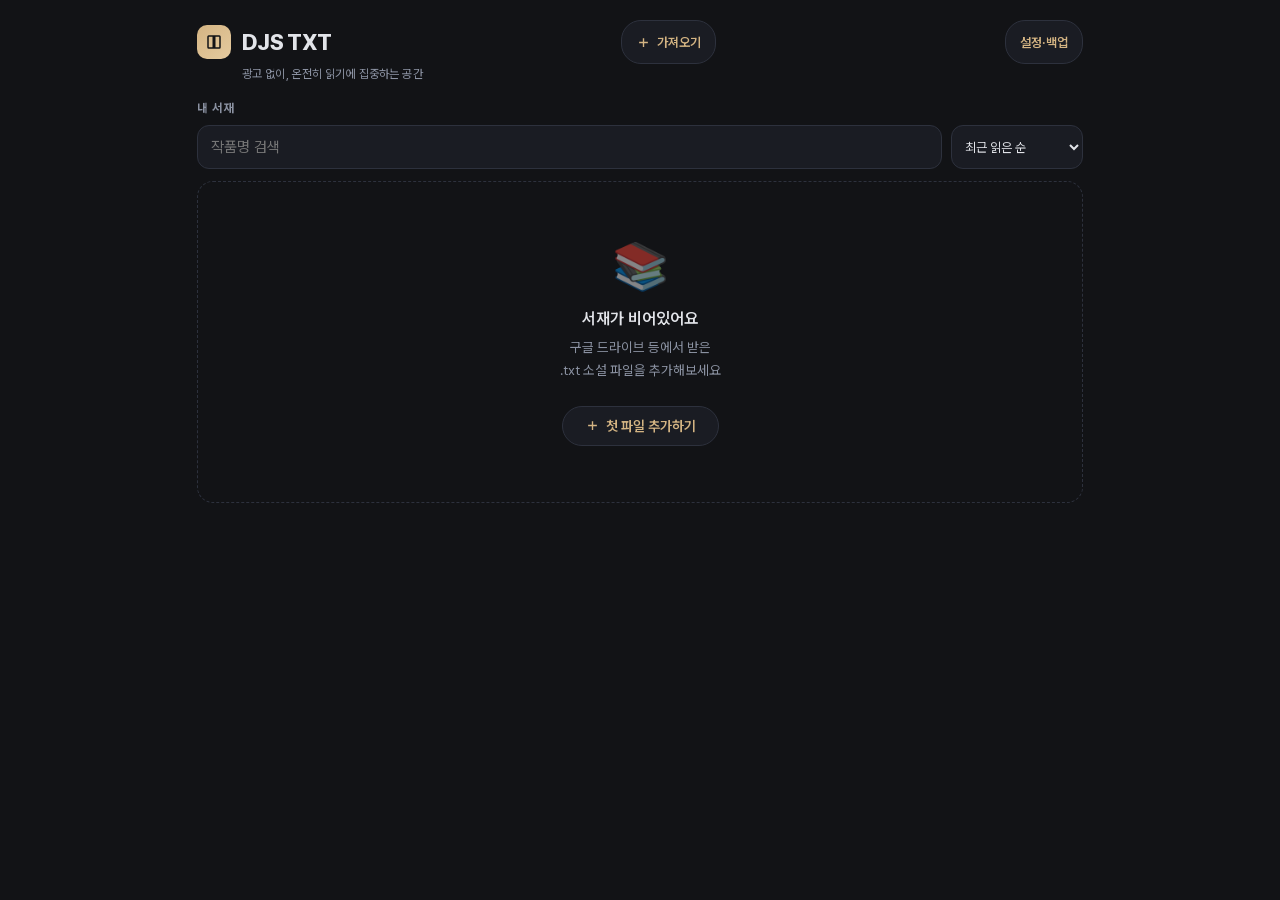
<file: index.html>
<!DOCTYPE html>
<html lang="ko">
<head>
<meta charset="UTF-8">
<meta name="viewport" content="width=device-width, initial-scale=1.0, viewport-fit=cover, user-scalable=yes">
<meta name="apple-mobile-web-app-capable" content="yes">
<meta name="apple-mobile-web-app-status-bar-style" content="black-translucent">
<meta name="apple-mobile-web-app-title" content="DJS TXT">
<meta name="theme-color" content="#121316">
<link rel="icon" type="image/png" href="./icon-192.png">
<link rel="manifest" href="./manifest.json">
<link rel="apple-touch-icon" href="./icon-192.png">
<title>DJS TXT</title>
<link rel="preload" href="./fonts/RIDIBatang.otf" as="font" type="font/otf" crossorigin>
<link rel="stylesheet" href="./css/app.css?v=221">
</head>
<body>

<div id="progress-bar"></div>
<div id="brightness-veil"></div>

<!-- 독서 중 상단 미니 HUD (시계 & 배터리) -->
<div id="reader-hud">
  <span id="hud-time"></span>
  <span id="hud-title"></span>
  <span id="hud-battery"></span>
</div>

<!-- 상단 툴바 -->
<div id="toolbar">
  <button class="icon-btn" id="btn-home" aria-label="서재">
    <svg viewBox="0 0 24 24"><path d="M3 9.5L12 3l9 6.5V20a1 1 0 0 1-1 1h-5v-7h-6v7H4a1 1 0 0 1-1-1V9.5z"/></svg>
  </button>
  <span id="book-title"></span>
  <button class="icon-btn" id="btn-bookmark" aria-label="북마크">
    <svg viewBox="0 0 24 24"><path d="M6 3h12a1 1 0 0 1 1 1v17l-7-4-7 4V4a1 1 0 0 1 1-1z"/></svg>
  </button>
  <button class="icon-btn" id="btn-menu" aria-label="메뉴">
    <svg viewBox="0 0 24 24"><path d="M4 7h16M4 12h16M4 17h16"/></svg>
  </button>
</div>

<!-- 서재 -->
<div id="library">
  <div class="lib-header">
    <div class="lib-header-row">
      <div class="lib-logo">
        <div class="lib-logo-mark">
          <svg viewBox="0 0 24 24"><path d="M4 5a1 1 0 0 1 1-1h6v16H5a1 1 0 0 1-1-1V5zM20 5a1 1 0 0 0-1-1h-6v16h6a1 1 0 0 0 1-1V5z"/></svg>
        </div>
        <span class="lib-title">DJS TXT</span>
      </div>
      <button class="add-btn" id="add-btn-top">
        <svg viewBox="0 0 24 24"><path d="M12 5v14M5 12h14"/></svg> 가져오기
      </button>
      <button class="add-btn" id="library-settings" aria-label="서재 설정 및 백업">설정·백업</button>
    </div>
    <div class="lib-sub">광고 없이, 온전히 읽기에 집중하는 공간</div>
  </div>

  <div id="continue-card">
    <div class="cc-deco"><svg viewBox="0 0 24 24"><path d="M4 5a1 1 0 0 1 1-1h6v16H5a1 1 0 0 1-1-1V5zM20 5a1 1 0 0 0-1-1h-6v16h6a1 1 0 0 0 1-1V5z"/></svg></div>
    <div class="cc-label">이어서 읽기</div>
    <div class="cc-title" id="cc-title"></div>
    <div class="cc-chapter" id="cc-chapter"></div>
    <div class="cc-bar"><div class="cc-fill" id="cc-fill"></div></div>
    <div class="cc-footer"><span class="cc-pct" id="cc-pct"></span><span class="cc-time" id="cc-time"></span></div>
  </div>

  <div class="section-label"><span>내 서재</span></div>
  <div class="library-tools">
    <label class="sr-only" for="library-search">서재 검색</label>
    <input id="library-search" type="search" placeholder="작품명 검색" enterkeyhint="search" autocomplete="off">
    <label class="sr-only" for="library-sort">서재 정렬</label>
    <select id="library-sort" aria-label="서재 정렬">
      <option value="recent">최근 읽은 순</option>
      <option value="title">작품명 순</option>
      <option value="progress">진행률 순</option>
    </select>
  </div>
  <div id="book-grid"></div>
  <div id="empty-state">
    <div class="es-icon">📚</div>
    <div class="es-title">서재가 비어있어요</div>
    <div class="es-desc">구글 드라이브 등에서 받은<br>.txt 소설 파일을 추가해보세요</div>
    <button class="add-btn" id="add-btn-empty" style="font-size:14px;padding:11px 22px;">
      <svg viewBox="0 0 24 24"><path d="M12 5v14M5 12h14"/></svg> 첫 파일 추가하기
    </button>
  </div>
</div>

<!-- 읽기 화면 -->
<div id="reader">
  <div id="reader-content"><div id="text-display"></div></div>
</div>

<!-- 하단 상태바 -->
<div id="status-bar">
  <div class="reader-progress-info">
    <span id="chapter-now"></span>
    <span id="pct-now">0%</span>
  </div>
  <div class="reader-progress-row">
    <button class="chapter-nav" id="prev-chapter" type="button" aria-label="이전 챕터">‹</button>
    <input id="reader-progress-slider" type="range" min="0" max="100" step="0.1" value="0" aria-label="독서 진행률">
    <button class="chapter-nav" id="next-chapter" type="button" aria-label="다음 챕터">›</button>
  </div>
  <div class="reader-actions">
    <button class="reader-action" data-reader-tab="toc">목차</button>
    <button class="reader-action" data-reader-tab="search">검색</button>
    <button class="reader-action" data-reader-tab="settings">보기</button>
  </div>
</div>

<!-- 자동스크롤 표시 -->
<div id="autoscroll-ind">
  <span>자동 스크롤</span>
  <div class="as-spd">
    <button class="as-mini" id="as-slower">−</button>
    <span id="as-speed">3</span>
    <button class="as-mini" id="as-faster">+</button>
  </div>
  <button class="as-mini" id="as-stop" style="background:rgba(255,255,255,0.3)">✕</button>
</div>

<!-- 시트 -->
<div id="overlay"></div>
<div id="sheet" role="dialog" aria-label="독서 설정 및 서재 백업" aria-modal="true" aria-hidden="true" inert>
  <div class="sheet-handle"></div>
  <div class="sheet-tabs">
    <button class="sheet-tab active" data-tab="settings">
      <svg viewBox="0 0 24 24"><circle cx="12" cy="12" r="3"/><path d="M12 2v3M12 19v3M4.2 4.2l2.1 2.1M17.7 17.7l2.1 2.1M2 12h3M19 12h3M4.2 19.8l2.1-2.1M17.7 6.3l2.1-2.1"/></svg>
      설정
    </button>
    <button class="sheet-tab" data-tab="toc">
      <svg viewBox="0 0 24 24"><path d="M8 6h13M8 12h13M8 18h13M3 6h.01M3 12h.01M3 18h.01"/></svg>
      목차
    </button>
    <button class="sheet-tab" data-tab="bookmarks">
      <svg viewBox="0 0 24 24"><path d="M6 3h12a1 1 0 0 1 1 1v17l-7-4-7 4V4a1 1 0 0 1 1-1z"/></svg>
      북마크
    </button>
    <button class="sheet-tab" data-tab="search">
      <svg viewBox="0 0 24 24"><circle cx="11" cy="11" r="7"/><path d="M21 21l-4.3-4.3"/></svg>
      검색
    </button>
  </div>

  <!-- 설정 패널 -->
  <div class="tab-panel active" id="panel-settings">
    <div class="set-block">
      <div class="set-block-title">글자</div>
      <div class="set-row">
        <span class="set-label">크기</span>
        <div class="stepper"><button class="step-btn" data-act="font-">−</button><span class="step-val" id="v-font">19</span><button class="step-btn" data-act="font+">+</button></div>
      </div>
      <div class="set-row">
        <span class="set-label">줄 간격</span>
        <div class="stepper"><button class="step-btn" data-act="line-">−</button><span class="step-val" id="v-line">2.0</span><button class="step-btn" data-act="line+">+</button></div>
      </div>
      <div class="set-row">
        <span class="set-label">좌우 여백</span>
        <div class="stepper"><button class="step-btn" data-act="pad-">−</button><span class="step-val" id="v-pad">16</span><button class="step-btn" data-act="pad+">+</button></div>
      </div>
      <div class="set-row">
        <span class="set-label">문단 간격</span>
        <div class="stepper"><button class="step-btn" data-act="gap-">−</button><span class="step-val" id="v-gap">0.9</span><button class="step-btn" data-act="gap+">+</button></div>
      </div>
    </div>

    <div class="set-block">
      <div class="set-block-title">글꼴 및 서식</div>
      <div class="pill-row">
        <button class="pill font-ridi" data-font="ridi">리디바탕</button>
        <button class="pill font-serif" data-font="serif">명조체</button>
        <button class="pill font-sans" data-font="sans">고딕(Pretendard)</button>
      </div>
      <div class="set-row" style="margin-top:6px">
        <span class="set-label">굵기</span>
        <div class="pill-row">
          <button class="pill" data-weight="400">보통</button>
          <button class="pill" data-weight="700">굵게</button>
        </div>
      </div>
      <div class="set-row" style="margin-top:6px">
        <span class="set-label">들여쓰기</span>
        <div class="pill-row">
          <button class="pill" data-indent="0">없음</button>
          <button class="pill" data-indent="1">1글자</button>
        </div>
      </div>
      <div class="set-row" style="margin-top:6px">
        <span class="set-label">줄바꿈</span>
        <div class="pill-row">
          <button class="pill" data-wrap="keep-all">단어 단위</button>
          <button class="pill" data-wrap="break-all">글자 단위</button>
        </div>
      </div>
    </div>

    <div class="set-block">
      <div class="set-block-title">독서 방식</div>
      <div class="pill-row">
        <button class="pill" data-viewmode="scroll">세로 스크롤</button>
        <button class="pill" data-viewmode="page">좌우 넘김 (페이징)</button>
      </div>
    </div>

    <div class="set-block">
      <div class="set-block-title">테마</div>
      <div class="theme-grid">
        <button class="theme-chip tc-graphite" data-theme="graphite" aria-label="흑연 매트블랙"></button>
        <button class="theme-chip tc-sepia" data-theme="sepia" aria-label="세피아"></button>
        <button class="theme-chip tc-light" data-theme="light" aria-label="화이트"></button>
        <button class="theme-chip tc-dark" data-theme="dark" aria-label="다크"></button>
        <button class="theme-chip tc-night" data-theme="night" aria-label="순수 블랙"></button>
        <button class="theme-chip tc-green" data-theme="green" aria-label="올리브"></button>
      </div>
    </div>

    <div class="set-block">
      <div class="set-block-title">밝기</div>
      <div class="slider-wrap">
        <svg viewBox="0 0 24 24"><circle cx="12" cy="12" r="4"/><path d="M12 2v2M12 20v2M4 12H2M22 12h-2M5.6 5.6L4.2 4.2M19.8 19.8l-1.4-1.4M5.6 18.4l-1.4 1.4M19.8 4.2l-1.4 1.4"/></svg>
        <input type="range" id="brightness-slider" min="0" max="70" value="0">
      </div>
    </div>

    <div class="set-block">
      <div class="set-block-title">읽기 도구 & 조작</div>
      <div class="set-row">
        <span class="set-label">볼륨키 넘김</span>
        <button class="pill" id="volumekey-toggle">켜짐</button>
      </div>
      <div class="set-row" style="margin-top:8px">
        <span class="set-label">볼륨키 방향</span>
        <button class="pill" id="volumekey-dir-toggle">상:이전 / 하:다음</button>
      </div>
      <div class="set-row" style="margin-top:8px">
        <span class="set-label">화면 켜짐 유지</span>
        <button class="pill" id="keepscreen-toggle">켜짐</button>
      </div>
      <div class="set-row" style="margin-top:8px">
        <span class="set-label">자동 스크롤</span>
        <button class="pill" id="autoscroll-toggle">시작</button>
      </div>
      <div class="set-row" style="margin-top:8px">
        <span class="set-label">서재 데이터</span>
        <div class="pill-row">
          <button class="pill" id="btn-export-data">백업 저장</button>
          <button class="pill" id="btn-import-data">백업 복원</button>
        </div>
      </div>
    </div>

    <div class="set-block">
      <div class="set-block-title">앱 정보 & 자동 업데이트</div>
      <div class="set-row">
        <span class="set-label">현재 버전</span>
        <span id="app-version-display" style="font-size:13px; color:var(--text-sub); font-variant-numeric:tabular-nums;">v2.2.1</span>
      </div>
      <div class="set-row" style="margin-top:8px">
        <span class="set-label">최신 확인</span>
        <button class="pill" id="btn-check-update">업데이트 확인</button>
      </div>
    </div>
  </div>

  <!-- 목차 패널 -->
  <div class="tab-panel" id="panel-toc"><div id="toc-list"></div></div>

  <!-- 북마크 패널 -->
  <div class="tab-panel" id="panel-bookmarks"><div id="bookmark-list"></div></div>

  <!-- 검색 패널 -->
  <div class="tab-panel" id="panel-search">
    <div class="search-box">
      <input type="text" id="search-input" placeholder="본문에서 검색..." enterkeyhint="search">
      <button class="search-go" id="search-go"><svg viewBox="0 0 24 24"><circle cx="11" cy="11" r="7"/><path d="M21 21l-4.3-4.3"/></svg></button>
    </div>
    <div id="search-count"></div>
    <div id="search-results"></div>
  </div>
</div>

<input type="file" id="file-input" accept=".txt,text/plain" multiple style="display:none">
<input type="file" id="backup-input" accept=".json,application/json" style="display:none">
<div id="loading"><div class="spinner"></div><span id="loading-msg">불러오는 중...</span></div>
<div id="toast"></div>

<script defer src="./js/data.js?v=221"></script>
<script defer src="./js/reader.js?v=221"></script>
<script defer src="./js/app.js?v=221"></script>
</body>
</html>
</file>
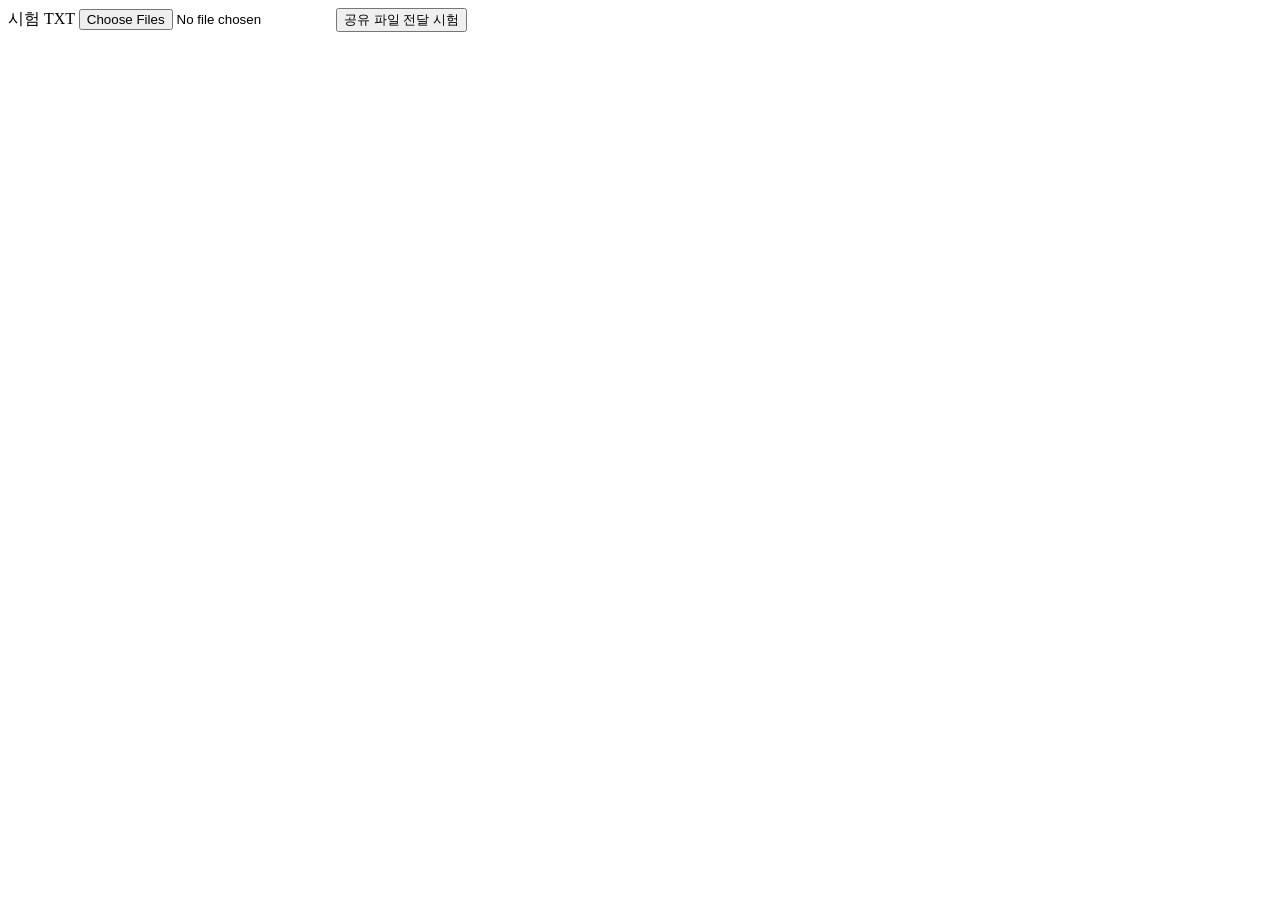
<file: tests/share.html>
<!doctype html><html lang="ko"><meta charset="utf-8"><title>DJS TXT 공유 회귀 시험</title>
<form action="../index.html" method="post" enctype="multipart/form-data">
<label>시험 TXT <input type="file" name="txtfiles" accept=".txt,text/plain" multiple></label>
<button type="submit">공유 파일 전달 시험</button>
</form></html>
</file>
<file: css/app.css>
:root {
  --bg: #f3ebdd;
  --bg-grad: #efe5d3;
  --text: #2a2018;
  --accent: #9b6f2f;
  --accent-soft: #b88a4a;
  --surface: #ece1cf;
  --surface-2: #e3d6bf;
  --border: #d4c2a0;
  --muted: #8f7a60;
  --shadow: rgba(60, 40, 15, 0.16);
  --font-size: 19px;
  --line-height: 2.0;
  --letter-spacing: 0.01em;
  --side-pad: 16px;
  --para-gap: 0.85em;
  --font-ridi: 'RIDIBatang', 'KoPub Batang', serif;
  --font-serif: 'Noto Serif KR', 'Noto Serif', 'Nanum Myeongjo', 'Batang', serif;
  --font-sans: "Pretendard Variable", Pretendard, -apple-system, BlinkMacSystemFont, system-ui, Roboto, "Helvetica Neue", "Segoe UI", "Apple SD Gothic Neo", "Noto Sans KR", "Malgun Gothic", sans-serif;
  --body-font: var(--font-ridi);
  --font-weight: 400;
  --ui-font: var(--font-sans);
}
[data-theme="graphite"] {
  --bg: #121316; --bg-grad: #181a1f; --text: #e2e4e9;
  --accent: #d4b483; --accent-soft: #e5cb9f;
  --surface: #1a1c23; --surface-2: #242731;
  --border: #2d313d; --muted: #8b92a2; --shadow: rgba(0,0,0,0.7);
}
[data-theme="light"] {
  --bg: #fbfaf8; --bg-grad: #f6f5f2; --text: #1c1c1c;
  --accent: #486582; --accent-soft: #6a8aa8; --surface: #f4f2ee; --surface-2: #eceae5;
  --border: #ddd9d2; --muted: #8a8a8a; --shadow: rgba(0,0,0,0.1);
}
[data-theme="dark"] {
  --bg: #1d1b18; --bg-grad: #232019; --text: #cabaa4; --accent: #c9a55c;
  --accent-soft: #d8bd7e; --surface: #28241e; --surface-2: #322d25;
  --border: #3a342b; --muted: #756857; --shadow: rgba(0,0,0,0.5);
}
[data-theme="night"] {
  --bg: #000000; --bg-grad: #0a0a0a; --text: #9a9285; --accent: #b89a5a;
  --accent-soft: #c8ab6c; --surface: #121110; --surface-2: #1a1815;
  --border: #262320; --muted: #5a5448; --shadow: rgba(0,0,0,0.7);
}
[data-theme="green"] {
  --bg: #e3ead9; --bg-grad: #dce4cf; --text: #2c3320; --accent: #5d7239;
  --accent-soft: #768c4f; --surface: #d8e1ca; --surface-2: #cdd8bb;
  --border: #bcc9a5; --muted: #76805f; --shadow: rgba(40,50,20,0.14);
}

*, *::before, *::after { box-sizing: border-box; margin: 0; padding: 0; }
html { scroll-behavior: auto; -webkit-text-size-adjust: 100%; }
body {
  font-family: var(--ui-font);
  background: var(--bg);
  background-image: linear-gradient(170deg, var(--bg) 0%, var(--bg-grad) 100%);
  background-attachment: fixed;
  color: var(--text);
  min-height: 100vh;
  transition: background-color 0.5s ease, color 0.5s ease;
  overscroll-behavior-y: contain;
  -webkit-tap-highlight-color: transparent;
}
button { font-family: var(--ui-font); cursor: pointer; color: inherit; }

/* ════════ 진행 바 ════════ */
#progress-bar {
  position: fixed; top: 0; left: 0; right: 0; height: 2.5px;
  background: linear-gradient(90deg, var(--accent), var(--accent-soft));
  transform-origin: left; transform: scaleX(0);
  transition: transform 0.12s ease; z-index: 350;
}

/* ════════ 상단 툴바 ════════ */
#toolbar {
  position: fixed; top: 0; left: 0; right: 0; z-index: 200;
  display: none; align-items: center; gap: 4px;
  padding: calc(env(safe-area-inset-top) + 9px) 8px 9px;
  background: color-mix(in srgb, var(--surface) 88%, transparent);
  backdrop-filter: blur(16px) saturate(1.3);
  -webkit-backdrop-filter: blur(16px) saturate(1.3);
  border-bottom: 1px solid color-mix(in srgb, var(--border) 60%, transparent);
  transition: transform 0.35s cubic-bezier(0.4,0,0.2,1), opacity 0.35s ease;
}
#toolbar.show { display: flex; }
#toolbar.hide { transform: translateY(-115%); opacity: 0; }
#book-title {
  flex: 1; font-size: 14.5px; font-weight: 600; color: var(--text);
  white-space: nowrap; overflow: hidden; text-overflow: ellipsis;
  letter-spacing: -0.01em; padding: 0 4px;
}
.icon-btn {
  width: 40px; height: 40px; border: none; background: transparent;
  border-radius: 11px; display: flex; align-items: center; justify-content: center;
  transition: background 0.18s, transform 0.1s; flex-shrink: 0;
}
.icon-btn:active { background: var(--surface-2); transform: scale(0.92); }
.icon-btn svg { width: 21px; height: 21px; stroke: var(--text); fill: none; stroke-width: 1.9; stroke-linecap: round; stroke-linejoin: round; }
.icon-btn.bookmarked svg { fill: var(--accent); stroke: var(--accent); }

/* ════════ 서재 화면 ════════ */
#library {
  max-width: 920px; margin: 0 auto;
  padding: calc(env(safe-area-inset-top) + 28px) 20px 60px;
  animation: fadeUp 0.6s ease;
}
@keyframes fadeUp { from { opacity: 0; transform: translateY(20px); } to { opacity: 1; transform: none; } }
.lib-header { margin-bottom: 28px; }
.lib-logo {
  display: flex; align-items: center; gap: 11px; margin-bottom: 6px;
}
.lib-logo-mark {
  width: 38px; height: 38px; border-radius: 11px;
  background: linear-gradient(140deg, var(--accent), var(--accent-soft));
  display: flex; align-items: center; justify-content: center;
  box-shadow: 0 4px 14px color-mix(in srgb, var(--accent) 40%, transparent);
}
.lib-logo-mark svg { width: 20px; height: 20px; stroke: var(--bg); fill: none; stroke-width: 2; }
.lib-title { font-size: 25px; font-weight: 800; letter-spacing: -0.03em; color: var(--text); }
.lib-sub { font-size: 13.5px; color: var(--muted); margin-left: 49px; letter-spacing: 0.01em; }

/* 이어읽기 카드 */
#continue-card {
  display: none; margin-bottom: 26px; padding: 20px;
  border-radius: 18px; cursor: pointer; position: relative; overflow: hidden;
  background: linear-gradient(135deg, var(--accent) 0%, var(--accent-soft) 100%);
  box-shadow: 0 10px 30px color-mix(in srgb, var(--accent) 35%, transparent);
  transition: transform 0.15s; -webkit-tap-highlight-color: transparent;
}
#continue-card:active { transform: scale(0.985); }
#continue-card .cc-label {
  font-size: 11.5px; font-weight: 700; letter-spacing: 0.12em;
  text-transform: uppercase; color: color-mix(in srgb, #fff 80%, transparent); margin-bottom: 7px;
}
#continue-card .cc-title {
  font-size: 19px; font-weight: 700; color: #fff; margin-bottom: 14px;
  letter-spacing: -0.01em; line-height: 1.35;
  display: -webkit-box; -webkit-line-clamp: 2; -webkit-box-orient: vertical; overflow: hidden;
}
#continue-card .cc-bar {
  height: 5px; border-radius: 3px; background: color-mix(in srgb, #fff 28%, transparent); overflow: hidden;
}
#continue-card .cc-fill { height: 100%; border-radius: 3px; background: #fff; transition: width 0.4s; }
#continue-card .cc-pct { font-size: 12.5px; color: #fff; font-weight: 600; margin-top: 8px; opacity: 0.95; }
.cc-deco { position: absolute; right: -20px; top: -20px; opacity: 0.13; }
.cc-deco svg { width: 130px; height: 130px; stroke: #fff; fill: none; stroke-width: 1; }

.section-label {
  font-size: 12px; font-weight: 700; letter-spacing: 0.1em; text-transform: uppercase;
  color: var(--muted); margin-bottom: 14px; display: flex; align-items: center; justify-content: space-between;
}
.add-btn {
  display: inline-flex; align-items: center; gap: 6px; padding: 7px 14px;
  border: 1.5px solid var(--border); background: var(--surface); border-radius: 20px;
  font-size: 13px; font-weight: 600; color: var(--accent); transition: all 0.18s; text-transform: none; letter-spacing: 0;
}
.add-btn:active { background: var(--surface-2); transform: scale(0.95); }
.add-btn svg { width: 15px; height: 15px; stroke: var(--accent); fill: none; stroke-width: 2.2; }

/* 책 그리드 */
#book-grid { display: grid; grid-template-columns: repeat(auto-fill, minmax(150px, 1fr)); gap: 14px; }
.book-card {
  position: relative; border-radius: 15px; overflow: hidden; cursor: pointer;
  background: var(--surface); border: 1px solid var(--border);
  transition: transform 0.15s, box-shadow 0.2s; -webkit-tap-highlight-color: transparent;
}
.book-card:active { transform: scale(0.96); }
.book-cover {
  aspect-ratio: 3 / 4; padding: 16px 14px; display: flex; flex-direction: column;
  justify-content: space-between; position: relative;
  background: linear-gradient(150deg, var(--surface-2), var(--surface));
  border-bottom: 1px solid var(--border);
}
.book-spine { position: absolute; left: 0; top: 0; bottom: 0; width: 4px; background: linear-gradient(var(--accent), var(--accent-soft)); }
.book-cover-title {
  font-family: var(--body-font); font-size: 15px; font-weight: 700; line-height: 1.4; color: var(--text);
  display: -webkit-box; -webkit-line-clamp: 4; -webkit-box-orient: vertical; overflow: hidden; padding-left: 6px;
}
.book-cover-icon { align-self: flex-end; opacity: 0.4; }
.book-cover-icon svg { width: 22px; height: 22px; stroke: var(--accent); fill: none; stroke-width: 1.5; }
.book-info { padding: 10px 12px 12px; }
.book-meta { font-size: 11px; color: var(--muted); display: flex; justify-content: space-between; align-items: center; margin-bottom: 7px; }
.book-prog-bar { height: 3px; border-radius: 2px; background: var(--surface-2); overflow: hidden; }
.book-prog-fill { height: 100%; border-radius: 2px; background: var(--accent); }
.book-del {
  position: absolute; top: 7px; right: 7px; width: 27px; height: 27px; border-radius: 50%;
  background: color-mix(in srgb, var(--bg) 75%, transparent); backdrop-filter: blur(4px);
  border: none; display: none; align-items: center; justify-content: center; z-index: 3;
}
.book-card.editing .book-del { display: flex; }
.book-del svg { width: 14px; height: 14px; stroke: #c0392b; fill: none; stroke-width: 2.4; }

#empty-state { text-align: center; padding: 56px 20px; color: var(--muted); }
#empty-state .es-icon { font-size: 46px; margin-bottom: 16px; opacity: 0.5; }
#empty-state .es-title { font-size: 16px; font-weight: 600; color: var(--text); margin-bottom: 8px; }
#empty-state .es-desc { font-size: 13.5px; line-height: 1.7; margin-bottom: 24px; }

/* ════════ 읽기 화면 ════════ */
#reader { display: none; max-width: 720px; margin: 0 auto; }
#reader.show { display: block; }
#reader-content {
  padding: calc(env(safe-area-inset-top) + 64px) var(--side-pad) 96px;
}
#text-display p {
  font-family: var(--body-font);
  font-size: var(--font-size); line-height: var(--line-height); letter-spacing: var(--letter-spacing);
  font-weight: var(--font-weight);
  word-break: keep-all; overflow-wrap: break-word; margin-bottom: var(--para-gap); text-indent: 1em;
  transition: background 0.3s;
}
.para-chunk {
}
.para-chunk.restore-layout { content-visibility: visible; }
#text-display p.restore-layout { content-visibility: visible; }
#text-display p.blank { height: var(--para-gap); margin: 0; content-visibility: visible; }
#text-display p.chapter {
  font-weight: 700; font-size: calc(var(--font-size) * 1.15); text-indent: 0;
  margin: 1.6em 0 0.9em; color: var(--accent); letter-spacing: 0.01em;
  scroll-margin-top: 70px; scroll-margin-top: calc(env(safe-area-inset-top) + 70px);
}
#text-display p.search-hit { background: color-mix(in srgb, var(--accent) 22%, transparent); border-radius: 4px; }
#text-display mark { background: color-mix(in srgb, var(--accent) 38%, transparent); color: inherit; border-radius: 2px; padding: 0 1px; }
#text-display p[id] { scroll-margin-top: 70px; scroll-margin-top: calc(env(safe-area-inset-top) + 70px); }

/* ════════ 하단 상태바 ════════ */
#status-bar {
  position: fixed; bottom: 0; left: 0; right: 0; z-index: 200; display: none;
  align-items: center; justify-content: space-between;
  padding: 9px 18px calc(env(safe-area-inset-bottom) + 9px);
  background: color-mix(in srgb, var(--surface) 88%, transparent);
  backdrop-filter: blur(16px); -webkit-backdrop-filter: blur(16px);
  border-top: 1px solid color-mix(in srgb, var(--border) 60%, transparent);
  transition: transform 0.35s cubic-bezier(0.4,0,0.2,1), opacity 0.35s ease;
}
#status-bar.show { display: flex; }
#status-bar.hide { transform: translateY(115%); opacity: 0; }
#chapter-now { font-size: 12px; color: var(--muted); white-space: nowrap; overflow: hidden; text-overflow: ellipsis; max-width: 60%; }
#pct-now { font-size: 12.5px; font-weight: 700; color: var(--accent); letter-spacing: 0.03em; }

/* ════════ 자동스크롤 표시 ════════ */
#autoscroll-ind {
  position: fixed; bottom: calc(env(safe-area-inset-bottom) + 64px); left: 50%; transform: translateX(-50%);
  z-index: 190; display: none; align-items: center; gap: 9px;
  padding: 9px 16px; border-radius: 22px; background: var(--accent); color: #fff;
  box-shadow: 0 6px 20px color-mix(in srgb, var(--accent) 45%, transparent); font-size: 13px; font-weight: 600;
}
#autoscroll-ind.show { display: flex; animation: fadeUp 0.3s ease; }
#autoscroll-ind .as-spd { display: flex; gap: 5px; align-items: center; }
.as-mini { width: 24px; height: 24px; border-radius: 50%; background: color-mix(in srgb, #fff 22%, transparent); border: none; color: #fff; font-size: 15px; display: flex; align-items: center; justify-content: center; line-height: 1; }

/* ════════ 오버레이 + 시트 ════════ */
#overlay { position: fixed; inset: 0; background: rgba(0,0,0,0.4); z-index: 240; display: none; backdrop-filter: blur(2px); }
#overlay.show { display: block; animation: fadeIn 0.25s ease; }
@keyframes fadeIn { from { opacity: 0; } to { opacity: 1; } }

#sheet {
  position: fixed; bottom: 0; left: 0; right: 0; z-index: 250;
  background: var(--surface); border-radius: 22px 22px 0 0;
  border-top: 1px solid var(--border);
  box-shadow: 0 -10px 44px var(--shadow);
  transform: translateY(100%); transition: transform 0.4s cubic-bezier(0.32,0.72,0,1);
  max-height: 82vh; display: flex; flex-direction: column;
  padding-bottom: env(safe-area-inset-bottom);
}
#sheet.open { transform: translateY(0); }
.sheet-handle { width: 38px; height: 4px; background: var(--border); border-radius: 2px; margin: 11px auto 4px; flex-shrink: 0; }

/* 탭 */
.sheet-tabs { display: flex; padding: 8px 12px 0; gap: 2px; flex-shrink: 0; border-bottom: 1px solid var(--border); }
.sheet-tab {
  flex: 1; padding: 11px 4px 13px; border: none; background: transparent; font-size: 12.5px; font-weight: 600;
  color: var(--muted); position: relative; transition: color 0.2s; display: flex; flex-direction: column; align-items: center; gap: 4px;
}
.sheet-tab svg { width: 19px; height: 19px; stroke: currentColor; fill: none; stroke-width: 1.9; stroke-linecap: round; stroke-linejoin: round; }
.sheet-tab.active { color: var(--accent); }
.sheet-tab.active::after { content: ''; position: absolute; bottom: -1px; left: 18%; right: 18%; height: 2.5px; background: var(--accent); border-radius: 2px; }

.tab-panel { display: none; overflow-y: auto; padding: 18px 20px 28px; -webkit-overflow-scrolling: touch; }
.tab-panel.active { display: block; }

/* 설정 탭 */
.set-block { margin-bottom: 22px; }
.set-block:last-child { margin-bottom: 0; }
.set-block-title { font-size: 11.5px; font-weight: 700; letter-spacing: 0.09em; text-transform: uppercase; color: var(--muted); margin-bottom: 13px; }
.set-row { display: flex; align-items: center; justify-content: space-between; padding: 7px 0; }
.set-label { font-size: 14.5px; }
.stepper { display: flex; align-items: center; gap: 11px; }
.step-btn {
  width: 38px; height: 38px; border-radius: 11px; border: 1px solid var(--border); background: var(--bg);
  font-size: 21px; line-height: 1; display: flex; align-items: center; justify-content: center; transition: background 0.15s; font-weight: 300;
}
.step-btn:active { background: var(--surface-2); }
.step-val { min-width: 42px; text-align: center; font-size: 14px; font-weight: 700; color: var(--accent); }

.pill-row { display: flex; gap: 8px; flex-wrap: wrap; }
.pill {
  padding: 9px 16px; border-radius: 12px; border: 1.5px solid var(--border); background: var(--bg);
  font-size: 13.5px; font-weight: 600; transition: all 0.18s; color: var(--text);
}
.pill.active { border-color: var(--accent); color: var(--accent); background: color-mix(in srgb, var(--accent) 9%, transparent); }
.pill.font-ridi { font-family: 'RIDIBatang', serif; }
.pill.font-serif { font-family: 'Noto Serif','Nanum Myeongjo',serif; }
.pill.font-sans { font-family: var(--ui-font); }

.theme-grid { display: grid; grid-template-columns: repeat(5, 1fr); gap: 9px; }
.theme-chip { aspect-ratio: 1; border-radius: 13px; border: 2.5px solid transparent; position: relative; transition: transform 0.12s, border-color 0.2s; overflow: hidden; }
.theme-chip:active { transform: scale(0.92); }
.theme-chip.active { border-color: var(--accent); }
.theme-chip.active::after { content: '✓'; position: absolute; inset: 0; display: flex; align-items: center; justify-content: center; font-size: 17px; font-weight: 700; }
.tc-sepia { background: #f3ebdd; } .tc-sepia.active::after { color: #9b6f2f; }
.tc-light { background: #fbfaf8; border: 2.5px solid #e0ddd6; } .tc-light.active { border-color: var(--accent); } .tc-light.active::after { color: #486582; }
.tc-dark { background: #1d1b18; } .tc-dark.active::after { color: #c9a55c; }
.tc-night { background: #000; } .tc-night.active::after { color: #b89a5a; }
.tc-green { background: #e3ead9; } .tc-green.active::after { color: #5d7239; }

/* 슬라이더 */
.slider-wrap { display: flex; align-items: center; gap: 13px; padding: 4px 0; }
.slider-wrap svg { width: 19px; height: 19px; stroke: var(--muted); fill: none; stroke-width: 1.8; flex-shrink: 0; }
input[type=range] {
  -webkit-appearance: none; appearance: none; flex: 1; height: 5px; border-radius: 3px;
  background: var(--surface-2); outline: none;
}
input[type=range]::-webkit-slider-thumb {
  -webkit-appearance: none; width: 22px; height: 22px; border-radius: 50%; background: var(--accent);
  box-shadow: 0 2px 7px var(--shadow); cursor: pointer;
}
input[type=range]::-moz-range-thumb { width: 22px; height: 22px; border-radius: 50%; background: var(--accent); border: none; }

/* 목차 / 북마크 리스트 */
.list-item {
  display: flex; align-items: center; gap: 12px; padding: 13px 12px; border-radius: 12px;
  transition: background 0.15s; cursor: pointer; margin-bottom: 2px;
}
.list-item:active { background: var(--surface-2); }
.li-idx { font-size: 11px; font-weight: 700; color: var(--accent); min-width: 30px; flex-shrink: 0; opacity: 0.7; }
.li-body { flex: 1; min-width: 0; }
.li-title { font-size: 14.5px; color: var(--text); white-space: nowrap; overflow: hidden; text-overflow: ellipsis; }
.li-sub { font-size: 11.5px; color: var(--muted); margin-top: 2px; white-space: nowrap; overflow: hidden; text-overflow: ellipsis; }
.li-del { width: 30px; height: 30px; border-radius: 8px; border: none; background: transparent; display: flex; align-items: center; justify-content: center; flex-shrink: 0; }
.li-del:active { background: var(--surface-2); }
.li-del svg { width: 16px; height: 16px; stroke: #c0392b; fill: none; stroke-width: 2.2; }
.list-empty { text-align: center; padding: 44px 20px; color: var(--muted); font-size: 13.5px; line-height: 1.7; }
.list-empty .le-icon { font-size: 34px; margin-bottom: 12px; opacity: 0.45; }

/* 검색 */
.search-box { position: relative; margin-bottom: 16px; }
#search-input {
  width: 100%; padding: 13px 44px 13px 16px; border-radius: 13px; border: 1.5px solid var(--border);
  background: var(--bg); font-size: 15px; color: var(--text); font-family: var(--ui-font); outline: none; transition: border-color 0.2s;
}
#search-input:focus { border-color: var(--accent); }
.search-go { position: absolute; right: 6px; top: 50%; transform: translateY(-50%); width: 34px; height: 34px; border-radius: 9px; border: none; background: var(--accent); display: flex; align-items: center; justify-content: center; }
.search-go svg { width: 17px; height: 17px; stroke: #fff; fill: none; stroke-width: 2.2; }
#search-count { font-size: 12px; color: var(--muted); margin-bottom: 10px; }
.search-result { padding: 12px; border-radius: 11px; margin-bottom: 6px; cursor: pointer; transition: background 0.15s; border: 1px solid var(--border); }
.search-result:active { background: var(--surface-2); }
.sr-text { font-size: 13.5px; line-height: 1.6; color: var(--text); }
.sr-text mark { background: color-mix(in srgb, var(--accent) 35%, transparent); color: var(--accent); font-weight: 700; padding: 0 2px; border-radius: 2px; }
.sr-pct { font-size: 11px; color: var(--accent); font-weight: 600; margin-top: 5px; }

/* 로딩 */
#loading { display: none; position: fixed; inset: 0; z-index: 400; background: var(--bg); flex-direction: column; align-items: center; justify-content: center; gap: 18px; }
#loading.show { display: flex; }
.spinner { width: 38px; height: 38px; border: 3px solid var(--border); border-top-color: var(--accent); border-radius: 50%; animation: spin 0.7s linear infinite; }
@keyframes spin { to { transform: rotate(360deg); } }
#loading-msg { font-size: 13.5px; color: var(--muted); letter-spacing: 0.02em; }

/* 밝기 오버레이 */
#brightness-veil { position: fixed; inset: 0; background: #000; pointer-events: none; z-index: 320; opacity: 0; transition: opacity 0.3s; }

/* 토스트 */
#toast {
  position: fixed; bottom: calc(env(safe-area-inset-bottom) + 80px); left: 50%; transform: translateX(-50%) translateY(20px);
  z-index: 360; background: var(--text); color: var(--bg); padding: 11px 22px; border-radius: 22px; font-size: 13.5px; font-weight: 600;
  opacity: 0; transition: opacity 0.3s, transform 0.3s; pointer-events: none; box-shadow: 0 6px 22px var(--shadow); white-space: nowrap;
}
#toast.show { opacity: 1; transform: translateX(-50%) translateY(0); }

@media (min-width: 600px) {
  :root { --side-pad: 32px; }
  #book-grid { grid-template-columns: repeat(auto-fill, minmax(165px, 1fr)); }
}
@media (min-width: 820px) {
  #reader { max-width: 800px; }
  :root { --side-pad: 56px; }
}

/* v2 mobile library and reader controls */
.sr-only {
  position: absolute; width: 1px; height: 1px; padding: 0; margin: -1px;
  overflow: hidden; clip: rect(0, 0, 0, 0); white-space: nowrap; border: 0;
}
.lib-header-row { display: flex; align-items: center; justify-content: space-between; gap: 14px; }
.lib-logo { margin-bottom: 0; min-width: 0; }
.lib-header .add-btn { min-height: 44px; flex-shrink: 0; padding-inline: 14px; }
.lib-sub { margin-top: 6px; }
#continue-card { padding: 19px 20px; }
#continue-card .cc-title { margin-bottom: 7px; }
.cc-chapter { position: relative; z-index: 1; min-height: 18px; margin-bottom: 12px; color: rgba(255,255,255,.86); font-size: 12.5px; overflow: hidden; text-overflow: ellipsis; white-space: nowrap; }
.cc-footer { display: flex; justify-content: space-between; align-items: center; gap: 12px; }
#continue-card .cc-pct { margin-top: 8px; }
.cc-time { margin-top: 8px; color: rgba(255,255,255,.82); font-size: 11.5px; white-space: nowrap; }
.section-label { margin-bottom: 10px; }
.library-tools { display: flex; gap: 9px; margin: 0 0 12px; }
#library-search, #library-sort {
  min-height: 44px; border: 1px solid var(--border); border-radius: 12px;
  background: var(--surface); color: var(--text); font: 15px var(--ui-font);
}
#library-search { flex: 1; min-width: 0; padding: 0 13px; }
#library-sort { width: 132px; flex-shrink: 0; padding: 0 9px; font-size: 13px; }
#library-search:focus, #library-sort:focus { outline: 2px solid color-mix(in srgb, var(--accent) 38%, transparent); outline-offset: 1px; }
#book-grid { display: flex; flex-direction: column; gap: 0; border-top: 1px solid var(--border); }
.book-row {
  position: relative; display: flex; align-items: center; gap: 12px;
  min-height: 82px; padding: 11px 2px; border-bottom: 1px solid var(--border);
  -webkit-tap-highlight-color: transparent;
}
.book-row-main { flex: 1; min-width: 0; cursor: pointer; }
.book-row-title { color: var(--text); font-size: 15.5px; line-height: 1.35; font-weight: 700; overflow: hidden; text-overflow: ellipsis; white-space: nowrap; }
.book-row-sub { display: flex; gap: 6px; margin-top: 5px; color: var(--muted); font-size: 11.5px; min-width: 0; }
.book-row-chapter { overflow: hidden; text-overflow: ellipsis; white-space: nowrap; }
.book-row-dot { flex: 0 0 auto; }
.book-row-bar { height: 3px; margin-top: 9px; overflow: hidden; border-radius: 2px; background: var(--surface-2); }
.book-row-fill { height: 100%; border-radius: inherit; background: var(--accent); }
.book-row-pct { min-width: 36px; color: var(--accent); font-size: 12px; font-weight: 700; text-align: right; }
.book-menu { position: relative; align-self: flex-start; flex-shrink: 0; }
.book-more {
  display: grid; place-items: center; width: 44px; height: 44px; border: 0;
  border-radius: 12px; background: transparent; color: var(--muted); font-size: 23px;
  list-style: none; cursor: pointer;
}
.book-more::-webkit-details-marker { display: none; }
.book-more:active, .book-menu[open] .book-more { background: var(--surface-2); color: var(--text); }
.book-menu-items {
  position: absolute; z-index: 20; right: 0; top: 43px; display: flex; flex-direction: column;
  min-width: 150px; padding: 5px; border: 1px solid var(--border); border-radius: 13px;
  background: var(--surface); box-shadow: 0 8px 28px var(--shadow);
}
.book-menu-items button {
  min-height: 42px; padding: 0 11px; border: 0; border-radius: 8px;
  background: transparent; color: var(--text); text-align: left; font-size: 13px;
}
.book-menu-items button:active { background: var(--surface-2); }
#empty-state { border: 1px dashed var(--border); border-radius: 16px; }
#reader-content { padding: calc(env(safe-area-inset-top) + 24px) var(--side-pad) calc(env(safe-area-inset-bottom) + 156px); }
#reader-content.ui-visible { padding-top: calc(env(safe-area-inset-top) + 64px); }
#status-bar {
  display: none; flex-direction: column; align-items: stretch; justify-content: initial; gap: 7px;
  padding: 10px 16px calc(env(safe-area-inset-bottom) + 8px);
}
#status-bar.show { display: flex; }
#status-bar.hide { transform: translateY(125%); opacity: 0; }
.reader-progress-info { display: flex; align-items: center; justify-content: space-between; gap: 12px; min-height: 18px; }
#chapter-now { max-width: 82%; font-size: 12px; }
#pct-now { flex-shrink: 0; }
.reader-progress-track { width: 100%; height: 3px; border-radius: 2px; overflow: hidden; background: var(--surface-2); }
#reader-progress-fill { width: 0; height: 100%; border-radius: inherit; background: var(--accent); transition: width .12s linear; }
.reader-actions { display: grid; grid-template-columns: repeat(3, minmax(0,1fr)); gap: 8px; }
.reader-action {
  min-height: 44px; padding: 0 8px; border: 1px solid var(--border); border-radius: 12px;
  background: var(--bg); color: var(--text); font-size: 13px; font-weight: 600;
}
.reader-action:active { background: var(--surface-2); }
button:focus-visible, summary:focus-visible, a:focus-visible {
  outline: 2px solid var(--accent); outline-offset: 2px;
}
@media (min-width: 600px) {
  #book-grid { border-top: 0; gap: 8px; }
  .book-row { padding: 12px 14px; border: 1px solid var(--border); border-radius: 13px; background: color-mix(in srgb, var(--surface) 70%, transparent); }
}
@media (max-width: 360px) {
  #library { padding-left: 14px; padding-right: 14px; }
  .lib-title { font-size: 22px; }
  .lib-header .add-btn { padding-inline: 10px; }
  #library-sort { width: 116px; }
  .reader-action { font-size: 12px; }
}

.book-row-main {
  display: block; flex: 1; min-width: 0; padding: 0; border: 0;
  background: transparent; text-align: left; color: inherit;
}
.book-row-main:active { opacity: .76; }
.book-row-bar, .book-row-fill { display: block; }
#continue-card { width: 100%; border: 0; color: inherit; text-align: left; }
.library-no-results { padding: 28px 16px; text-align: center; }
@supports (height: 100dvh) {
  body { min-height: 100dvh; }
  #reader-content { min-height: 100dvh; }
  #sheet { max-height: 82dvh; }
}
@media (prefers-reduced-motion: reduce) {
  *, *::before, *::after { scroll-behavior: auto !important; transition-duration: .01ms !important; animation-duration: .01ms !important; }
}


/* ════════════════════ v3 Reading Experience ════════════════════
   Vertical-scroll-first personal novel reader. */
:root {
  --bg: #f7f2e8;
  --bg-grad: #f7f2e8;
  --text: #2d2b28;
  --accent: #8c6b45;
  --accent-soft: #aa8963;
  --surface: #fbf8f2;
  --surface-2: #efe7db;
  --border: #ded3c5;
  --muted: #81786f;
  --shadow: rgba(64, 48, 30, 0.12);
  --font-size: 19px;
  --line-height: 1.86;
  --side-pad: 22px;
  --para-gap: 0.72em;
  --word-break: keep-all;
}
[data-theme="light"] {
  --bg: #fbfaf7; --bg-grad: #fbfaf7; --text: #292929;
  --accent: #68788b; --accent-soft: #8695a5;
  --surface: #ffffff; --surface-2: #f0efeb;
  --border: #dedbd4; --muted: #7c7b77;
}
[data-theme="dark"] {
  --bg: #23211f; --bg-grad: #23211f; --text: #d8d2c8;
  --accent: #c3a06c; --accent-soft: #d1b384;
  --surface: #2c2926; --surface-2: #37332e;
  --border: #464038; --muted: #999083;
}
[data-theme="night"] {
  --bg: #080808; --bg-grad: #080808; --text: #bdb8b0;
  --accent: #b89a69; --accent-soft: #c6aa7b;
  --surface: #111110; --surface-2: #1b1917;
  --border: #2a2723; --muted: #777168;
}
[data-theme="green"] {
  --bg: #eaf0e3; --bg-grad: #eaf0e3; --text: #2d3329;
  --accent: #60724d; --accent-soft: #7c8d69;
  --surface: #f1f5ed; --surface-2: #dce5d3;
  --border: #cad5c0; --muted: #75806d;
}

body {
  background-image: none;
  text-rendering: optimizeLegibility;
}

#library {
  padding-top: calc(env(safe-area-inset-top) + 20px);
  padding-left: 17px;
  padding-right: 17px;
}
.lib-header { margin-bottom: 20px; }
.lib-logo-mark {
  width: 34px; height: 34px; border-radius: 10px;
  box-shadow: none;
}
.lib-logo-mark svg { width: 18px; height: 18px; }
.lib-title { font-size: 22px; }
.lib-sub {
  margin-left: 45px;
  margin-top: 3px;
  color: var(--muted);
  font-size: 12px;
}
#continue-card {
  padding: 17px 18px;
  border: 1px solid var(--border);
  border-radius: 16px;
  background: var(--surface);
  box-shadow: none;
}
#continue-card .cc-label { color: var(--accent); }
#continue-card .cc-title { color: var(--text); }
.cc-chapter { color: var(--muted); }
#continue-card .cc-bar { background: var(--surface-2); }
#continue-card .cc-fill { background: var(--accent); }
#continue-card .cc-pct { color: var(--accent); }
.cc-time { color: var(--muted); }
.cc-deco { opacity: .045; }
.cc-deco svg { stroke: var(--accent); }

#reader { max-width: 680px; }
#reader-content {
  padding-top: calc(env(safe-area-inset-top) + 28px);
  padding-bottom: calc(env(safe-area-inset-bottom) + 58px);
}
#reader-content.ui-visible {
  padding-top: calc(env(safe-area-inset-top) + 28px);
  padding-bottom: calc(env(safe-area-inset-bottom) + 58px);
}
#text-display p {
  word-break: var(--word-break);
  overflow-wrap: anywhere;
  text-indent: 0;
  margin-bottom: var(--para-gap);
  font-kerning: normal;
  font-synthesis: none;
}
#text-display p.chapter {
  margin-top: 1.9em;
  margin-bottom: 1.0em;
  font-size: calc(var(--font-size) * 1.08);
}

#toolbar {
  padding: calc(env(safe-area-inset-top) + 5px) 7px 5px;
  min-height: 50px;
  background: color-mix(in srgb, var(--bg) 94%, transparent);
  border-bottom-color: color-mix(in srgb, var(--border) 70%, transparent);
  box-shadow: 0 1px 10px color-mix(in srgb, var(--shadow) 45%, transparent);
}
#book-title { font-size: 13.5px; font-weight: 600; }
.icon-btn { width: 38px; height: 38px; border-radius: 10px; }

#status-bar {
  gap: 5px;
  padding: 7px 13px calc(env(safe-area-inset-bottom) + 7px);
  background: color-mix(in srgb, var(--bg) 95%, transparent);
  border-top-color: color-mix(in srgb, var(--border) 72%, transparent);
  box-shadow: 0 -1px 12px color-mix(in srgb, var(--shadow) 45%, transparent);
}
.reader-progress-info { min-height: 16px; }
#chapter-now { font-size: 11px; }
#pct-now { font-size: 11.5px; }
.reader-progress-row {
  display: grid;
  grid-template-columns: 44px minmax(0,1fr) 44px;
  align-items: center;
  gap: 8px;
}
.chapter-nav {
  width: 44px; height: 36px; border: 0; border-radius: 10px;
  background: transparent; color: var(--muted);
  font-size: 24px; font-weight: 300; line-height: 1;
  display: flex; align-items: center; justify-content: center;
  user-select: none; -webkit-tap-highlight-color: transparent;
  transition: background 0.15s, color 0.15s, transform 0.1s;
}
.chapter-nav:active { background: var(--surface-2); color: var(--text); transform: scale(0.92); }
.chapter-nav:disabled { opacity: .2; }

#reader-progress-slider {
  --progress: 0%;
  -webkit-appearance: none; appearance: none;
  width: 100%; height: 3px; border-radius: 3px;
  background: linear-gradient(to right, var(--accent) 0 var(--progress), var(--surface-2) var(--progress) 100%);
  outline: none;
}
#reader-progress-slider::-webkit-slider-thumb {
  -webkit-appearance: none; appearance: none;
  width: 16px; height: 16px; border-radius: 50%;
  background: var(--accent);
  border: 3px solid var(--bg);
  box-shadow: 0 1px 5px var(--shadow);
}
#reader-progress-slider::-moz-range-thumb {
  width: 12px; height: 12px; border-radius: 50%;
  background: var(--accent);
  border: 2px solid var(--bg);
}
.reader-actions {
  grid-template-columns: repeat(3, minmax(0, 1fr));
  gap: 6px;
}
.reader-action {
  min-height: 34px;
  border: 0;
  border-radius: 9px;
  background: transparent;
  color: var(--muted);
  font-size: 11.5px;
  font-weight: 600;
}
.reader-action:active { background: var(--surface-2); color: var(--text); }

#sheet {
  background: var(--surface);
  border-radius: 20px 20px 0 0;
  max-height: 78vh;
}
.sheet-tab { padding-top: 8px; padding-bottom: 10px; }
.tab-panel { padding-bottom: 24px; }
.set-block { margin-bottom: 18px; }

@media (max-width: 480px) {
  .lib-sub { display: none; }
  #library-search { font-size: 14px; }
  #library-sort { width: 118px; }
}
@media (max-width: 360px) {
  :root { --side-pad: 18px; }
  #library { padding-left: 13px; padding-right: 13px; }
}

/* ════════ 테마 칩: 흑연(Matte Black) ════════ */
.theme-chip.tc-graphite {
  background: #121316;
  box-shadow: inset 0 0 0 1.5px #d4b483;
}

/* ════════ 단락 들여쓰기 ════════ */
.para {
  margin-bottom: var(--para-gap);
  text-indent: var(--text-indent, 0em);
  word-break: var(--word-break, keep-all);
}

/* ════════ 상단 미니 HUD ════════ */
#reader-hud {
  position: fixed;
  top: 0; left: 0; right: 0;
  z-index: 180;
  display: none;
  justify-content: space-between;
  align-items: center;
  padding: calc(env(safe-area-inset-top) + 6px) calc(var(--side-pad) + 4px) 4px;
  font-size: 11px;
  font-weight: 500;
  color: var(--muted);
  opacity: 0.65;
  pointer-events: none;
  transition: opacity 0.35s ease;
  user-select: none;
}
#reader-hud.show { display: flex; }
#reader-hud.hide { opacity: 0; }
#hud-title {
  max-width: 55%;
  overflow: hidden;
  text-overflow: ellipsis;
  white-space: nowrap;
}
[data-theme="night"] #reader-hud {
  color: #726c62;
  opacity: 0.48;
}
[data-theme="graphite"] #reader-hud {
  color: #838a9a;
  opacity: 0.60;
}

/* Fixed column geometry; paragraphs remain measurable in both modes. */
@font-face {font-family:RIDIBatang;src:url('../fonts/RIDIBatang.otf') format('opentype');font-display:block;}
#reader.mode-page {max-width:720px;overflow:hidden;touch-action:pan-y;}
#reader.mode-page #reader-content {box-sizing:border-box;height:100dvh;padding:26px var(--side-pad);overflow-x:hidden;overflow-y:hidden;}
#reader.mode-page #text-display {height:100%;column-width:var(--page-column-width);column-gap:calc(var(--side-pad)*2);column-fill:auto;}
#reader.mode-page #text-display p {break-inside:auto;}
.reader-spacer {width:1px;pointer-events:none;}
#sheet[aria-hidden="true"] {visibility:hidden;}
#sheet[aria-hidden="false"] {visibility:visible;}
.lib-header-row {flex-wrap:wrap;}

@font-face {font-family: "Pretendard Variable";src:url("../fonts/PretendardVariable.woff2") format("woff2");font-weight:100 900;font-display:block;}
</file>
